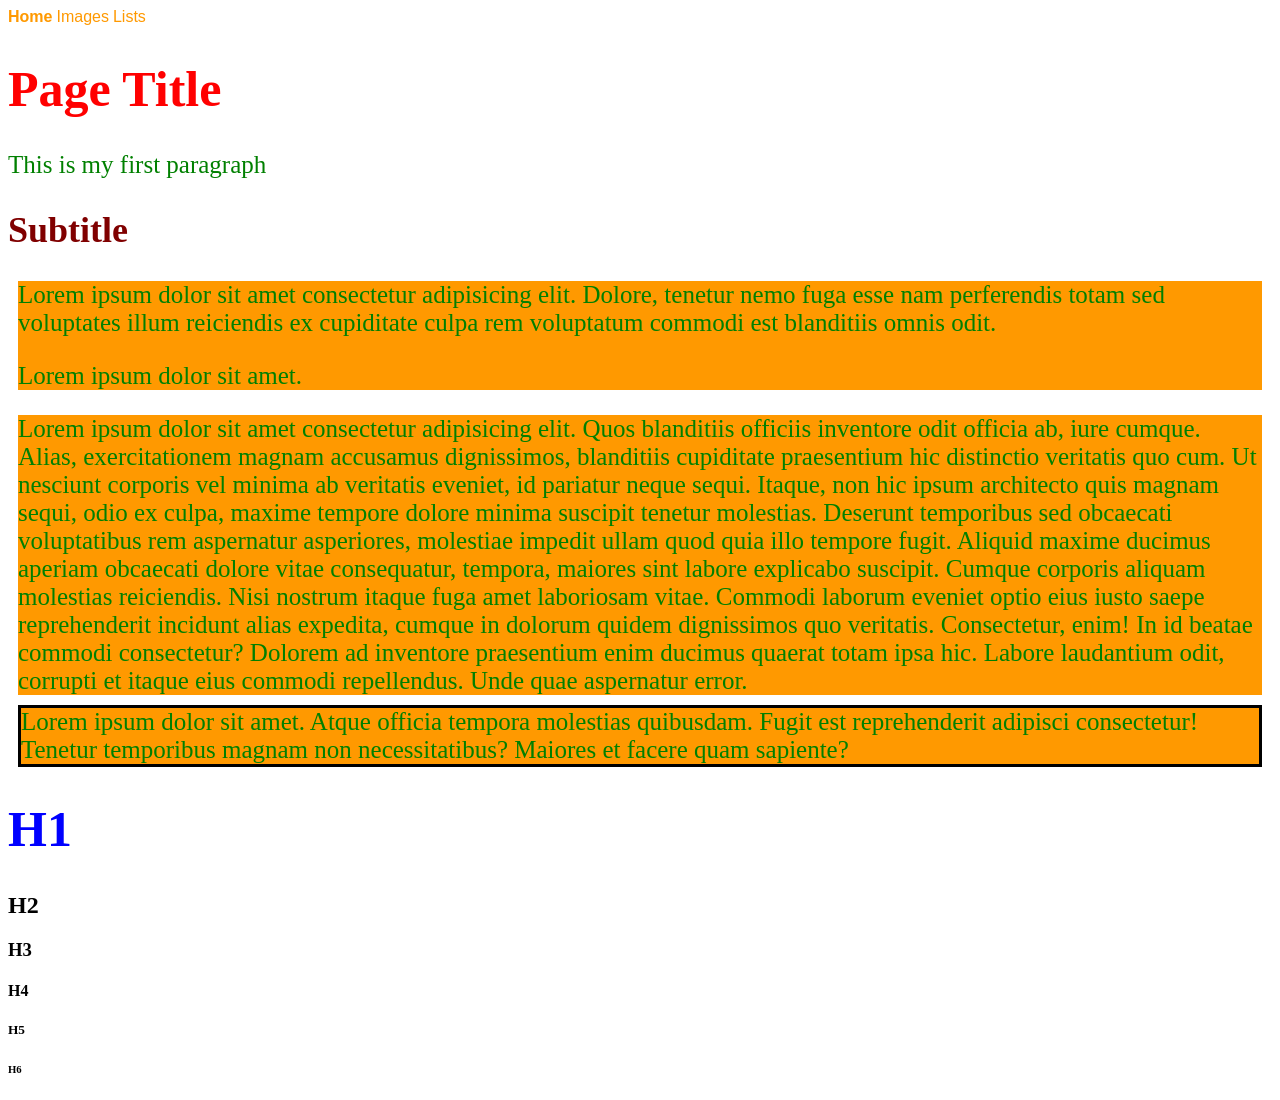
<file: index.html>
<!DOCTYPE html>
<html lang="en">
<head>
    <meta charset="UTF-8">
    <meta name="viewport" content="width=device-width, initial-scale=1.0">
    <title>ABC | Home</title>
    <link rel="stylesheet" href="assets/styles/style.css">
    <style>
        p{
            color: green;
            font-size: 25px;
        }
        h1{
            font-size: 50px;
            color: aqua;
        }
        h1{
            color: blue;
            font-size: 50px;
        }
    </style>
</head>
<body>
        <a href="index.html" id="HomeLink">Home</a>
        <a href="images.html" id="ImagesLink">Images</a>
        <a href="lists.html" id="ListLink">Lists</a>
    <!-- 
        This is a comment.
        It should be used to add informative notes within our code
    -->
    <h1 style="color: #ff0000;font-size: 50px;">Page Title</h1>

    <p>This is my first paragraph</p>

    <h2 style="color: #800000; font-size: 36px;">Subtitle</h2>

    <div class="paraBg paraOverride">
        <p> 
            Lorem ipsum dolor sit amet consectetur adipisicing elit. Dolore, tenetur nemo fuga esse nam perferendis totam sed voluptates illum reiciendis ex cupiditate culpa rem voluptatum commodi est blanditiis omnis odit.
        </p>

        <p>
            Lorem ipsum dolor sit amet.
        </p>
    </div>

    <p class="paraBg">
        Lorem ipsum dolor sit amet consectetur adipisicing elit. Quos blanditiis officiis inventore odit officia ab, iure cumque. Alias, exercitationem magnam accusamus dignissimos, blanditiis cupiditate praesentium hic distinctio veritatis quo cum.
        Ut nesciunt corporis vel minima ab veritatis eveniet, id pariatur neque sequi. Itaque, non hic ipsum architecto quis magnam sequi, odio ex culpa, maxime tempore dolore minima suscipit tenetur molestias.
        Deserunt temporibus sed obcaecati voluptatibus rem aspernatur asperiores, molestiae impedit ullam quod quia illo tempore fugit. Aliquid maxime ducimus aperiam obcaecati dolore vitae consequatur, tempora, maiores sint labore explicabo suscipit.
        Cumque corporis aliquam molestias reiciendis. Nisi nostrum itaque fuga amet laboriosam vitae. Commodi laborum eveniet optio eius iusto saepe reprehenderit incidunt alias expedita, cumque in dolorum quidem dignissimos quo veritatis.
        Consectetur, enim! In id beatae commodi consectetur? Dolorem ad inventore praesentium enim ducimus quaerat totam ipsa hic. Labore laudantium odit, corrupti et itaque eius commodi repellendus. Unde quae aspernatur error.
    </p>

    <p class="paraBorder paraBg">
        Lorem ipsum dolor sit amet.
        Atque officia tempora molestias quibusdam.
        Fugit est reprehenderit adipisci consectetur!
        Tenetur temporibus magnam non necessitatibus?
        Maiores et facere quam sapiente?
    </p>

    <h1>H1</h1>
    <h2>H2</h2>
    <h3>H3</h3>
    <h4>H4</h4>
    <h5>H5</h5>
    <h6>H6</h6>

    
</body>
</html>
</file>
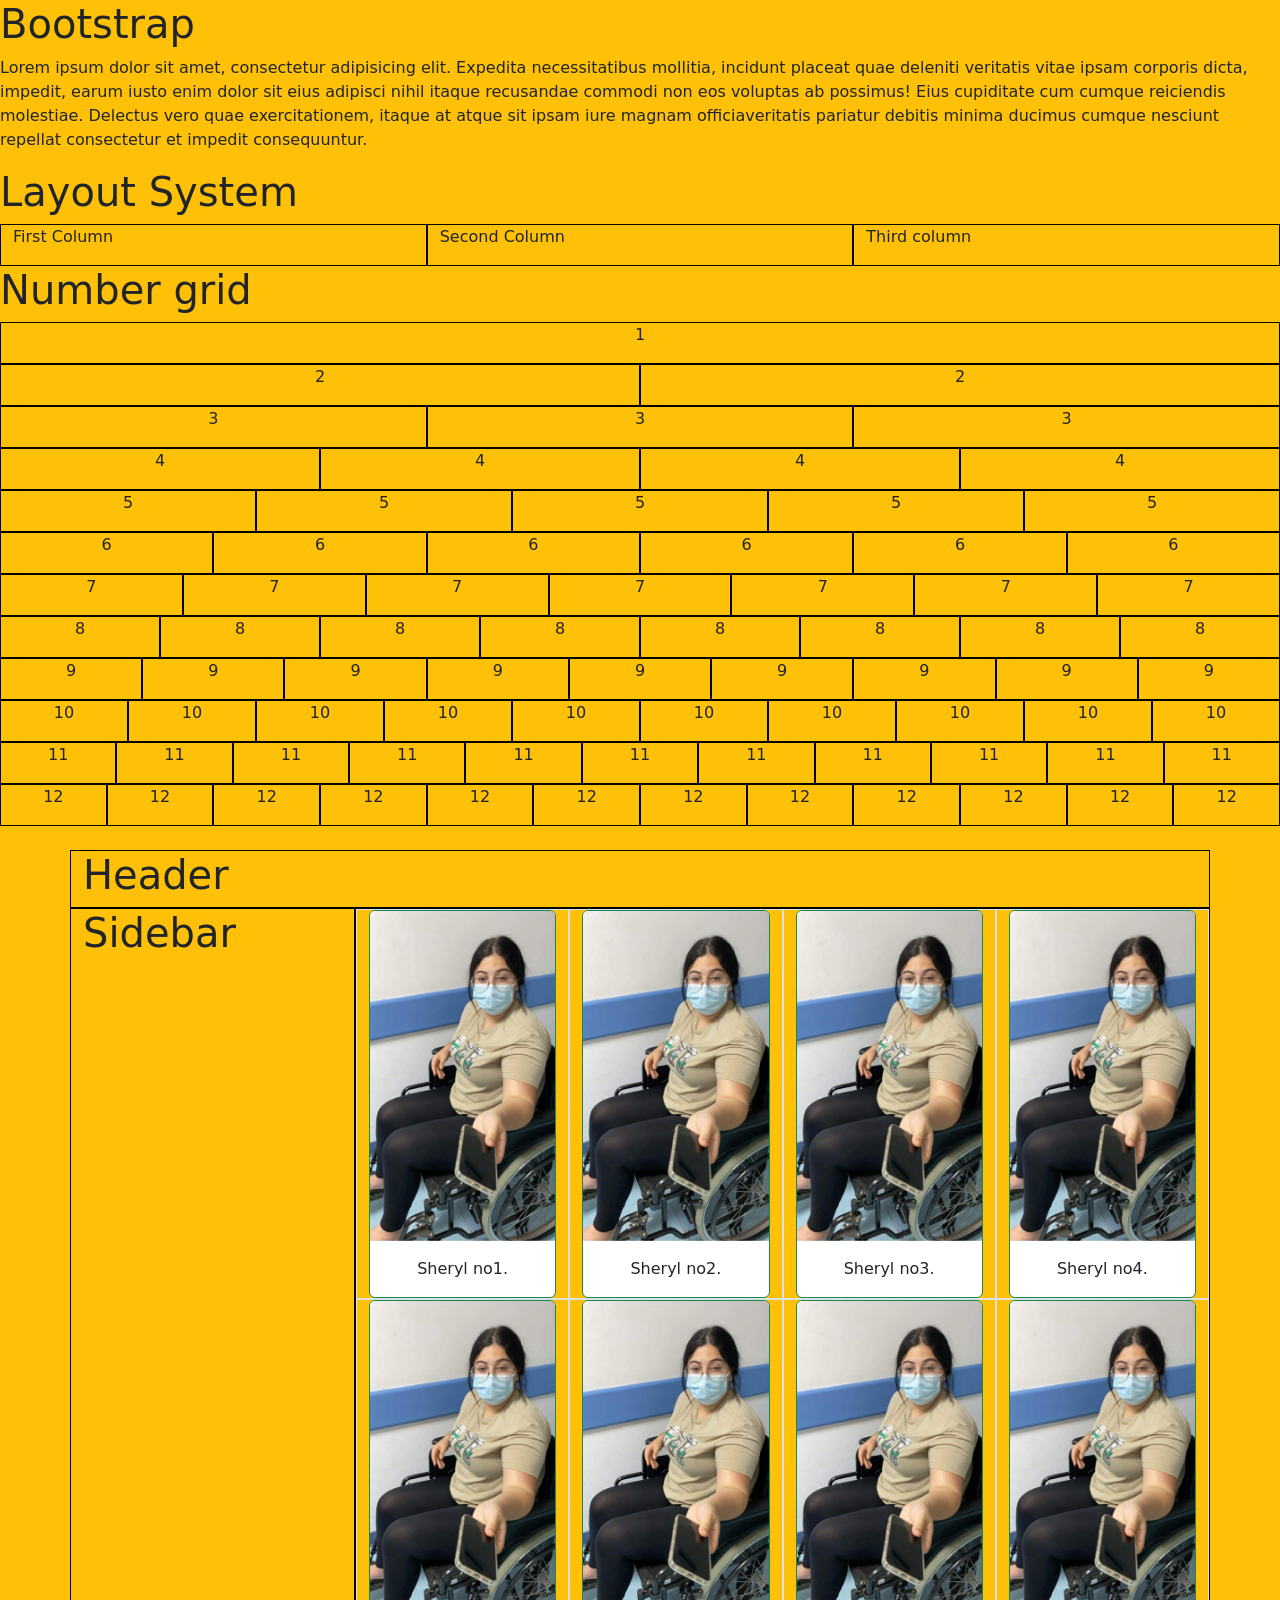
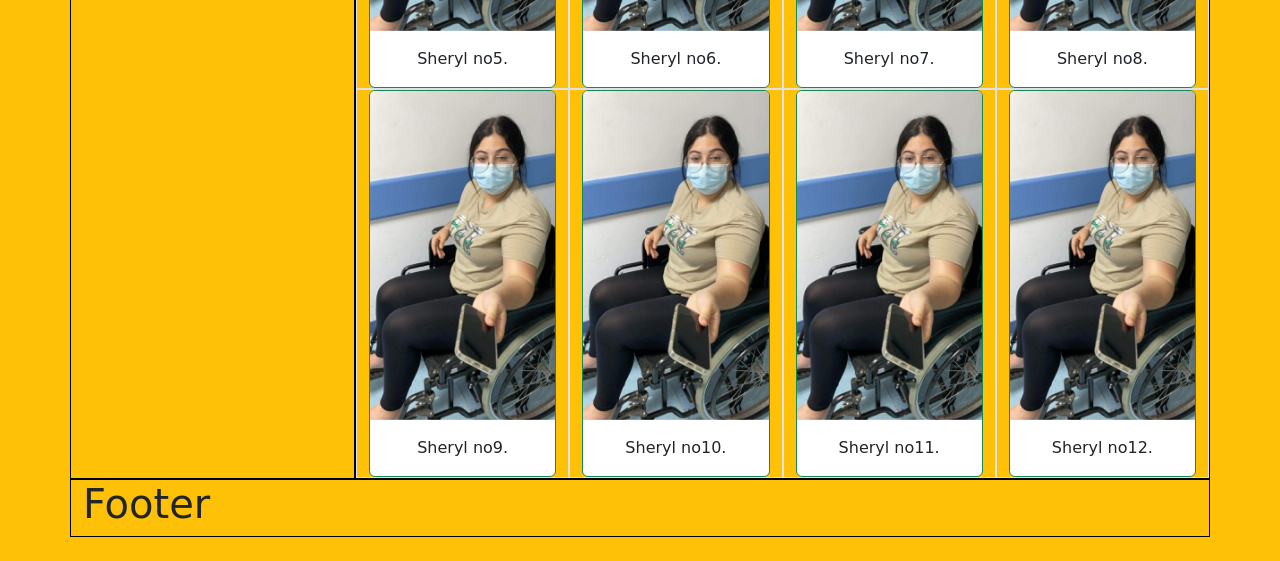
<file: bootstrap.html>
<!DOCTYPE html>
<html lang="en">
<head>
    <meta charset="UTF-8">
    <meta name="viewport" content="width=device-width, initial-scale=1.0">
    <title>Bootstrap | Intro </title>
    <link href="https://cdn.jsdelivr.net/npm/bootstrap@5.3.8/dist/css/bootstrap.min.css" rel="stylesheet" integrity="sha384-sRIl4kxILFvY47J16cr9ZwB07vP4J8+LH7qKQnuqkuIAvNWLzeN8tE5YBujZqJLB" crossorigin="anonymous">
</head>
<body class="bg-warning">
    <h1>Bootstrap</h1>
    
    <p>
        Lorem ipsum dolor sit amet, consectetur adipisicing elit. Expedita necessitatibus mollitia, incidunt placeat quae deleniti
        veritatis vitae ipsam corporis dicta, impedit, earum iusto enim dolor sit eius adipisci nihil itaque recusandae commodi
        non eos voluptas ab possimus! Eius cupiditate cum cumque reiciendis molestiae. Delectus vero quae exercitationem, 
        itaque at atque sit ipsam iure magnam officiaveritatis pariatur debitis minima ducimus cumque nesciunt repellat 
        consectetur et impedit consequuntur.
    </p>
    
    <h1>Layout System</h1>
    <div class="container-fluid">
        <div class="row">
            <div class="col border border-black">
                <p>First Column</p>
            </div>
            <div class="col border border-black">
                <p>Second Column</p>
            </div>
            <div class="col border border-black">
                <p>Third column</p>
            </div>
        </div>
    </div>
    
    <h1>Number grid</h1>
    <div class="container-fluid">
        <div class="row">
            <div class="col border border-black d-flex justify-content-center">
                <p>1</p>
            </div>
        </div>
        <div class="row">
            <div class="col border border-black d-flex justify-content-center">
                <p>2</p>
            </div>
            <div class="col border border-black d-flex justify-content-center">
                <p>2</p>
            </div>
        </div>
        <div class="row">
            <div class="col border border-black d-flex justify-content-center">
                <p>3</p>
            </div>
            <div class="col border border-black d-flex justify-content-center">
                <p>3</p>
            </div>
            <div class="col border border-black d-flex justify-content-center">
                <p>3</p>
            </div>
        </div>
        <div class="row">
            <div class="col border border-black d-flex justify-content-center">
                <p>4</p>
            </div>
            <div class="col border border-black d-flex justify-content-center">
                <p>4</p>
            </div>
            <div class="col border border-black d-flex justify-content-center">
                <p>4</p>
            </div>
            <div class="col border border-black d-flex justify-content-center">
                <p>4</p>
            </div>
        </div>
        <div class="row">
            <div class="col border border-black d-flex justify-content-center">
                <p>5</p>
            </div>
            <div class="col border border-black d-flex justify-content-center">
                <p>5</p>
            </div>
            <div class="col border border-black d-flex justify-content-center">
                <p>5</p>
            </div>
            <div class="col border border-black d-flex justify-content-center">
                <p>5</p>
            </div>
            <div class="col border border-black d-flex justify-content-center">
                <p>5</p>
            </div>
        </div>
        <div class="row">
            <div class="col border border-black d-flex justify-content-center">
                <p>6</p>
            </div>
            <div class="col border border-black d-flex justify-content-center">
                <p>6</p>
            </div>
            <div class="col border border-black d-flex justify-content-center">
                <p>6</p>
            </div>
            <div class="col border border-black d-flex justify-content-center">
                <p>6</p>
            </div>
            <div class="col border border-black d-flex justify-content-center">
                <p>6</p>
            </div>
            <div class="col border border-black d-flex justify-content-center">
                <p>6</p>
            </div>
        </div>
        <div class="row">
            <div class="col border border-black d-flex justify-content-center">
                <p>7</p>
            </div>
            <div class="col border border-black d-flex justify-content-center">
                <p>7</p>
            </div>
            <div class="col border border-black d-flex justify-content-center">
                <p>7</p>
            </div>
            <div class="col border border-black d-flex justify-content-center">
                <p>7</p>
            </div>
            <div class="col border border-black d-flex justify-content-center">
                <p>7</p>
            </div>
            <div class="col border border-black d-flex justify-content-center">
                <p>7</p>
            </div>
            <div class="col border border-black d-flex justify-content-center">
                <p>7</p>
            </div>
        </div>
        <div class="row">
            <div class="col border border-black d-flex justify-content-center">
                <p>8</p>
            </div>
            <div class="col border border-black d-flex justify-content-center">
                <p>8</p>
            </div>
            <div class="col border border-black d-flex justify-content-center">
                <p>8</p>
            </div>
            <div class="col border border-black d-flex justify-content-center">
                <p>8</p>
            </div>
            <div class="col border border-black d-flex justify-content-center">
                <p>8</p>
            </div>
            <div class="col border border-black d-flex justify-content-center">
                <p>8</p>
            </div>
            <div class="col border border-black d-flex justify-content-center">
                <p>8</p>
            </div>
            <div class="col border border-black d-flex justify-content-center">
                <p>8</p>
            </div>
        </div>
        <div class="row">
            <div class="col border border-black d-flex justify-content-center">
                <p>9</p>
            </div>
            <div class="col border border-black d-flex justify-content-center">
                <p>9</p>
            </div>
            <div class="col border border-black d-flex justify-content-center">
                <p>9</p>
            </div>
            <div class="col border border-black d-flex justify-content-center">
                <p>9</p>
            </div>
            <div class="col border border-black d-flex justify-content-center">
                <p>9</p>
            </div>
            <div class="col border border-black d-flex justify-content-center">
                <p>9</p>
            </div>
            <div class="col border border-black d-flex justify-content-center">
                <p>9</p>
            </div>
            <div class="col border border-black d-flex justify-content-center">
                <p>9</p>
            </div>
            <div class="col border border-black d-flex justify-content-center">
                <p>9</p>
            </div>
        </div>
        <div class="row">
            <div class="col border border-black d-flex justify-content-center">
                <p>10</p>
            </div>
            <div class="col border border-black d-flex justify-content-center">
                <p>10</p>
            </div>
            <div class="col border border-black d-flex justify-content-center">
                <p>10</p>
            </div>
            <div class="col border border-black d-flex justify-content-center">
                <p>10</p>
            </div>
            <div class="col border border-black d-flex justify-content-center">
                <p>10</p>
            </div>
            <div class="col border border-black d-flex justify-content-center">
                <p>10</p>
            </div>
            <div class="col border border-black d-flex justify-content-center">
                <p>10</p>
            </div>
            <div class="col border border-black d-flex justify-content-center">
                <p>10</p>
            </div>
            <div class="col border border-black d-flex justify-content-center">
                <p>10</p>
            </div>
            <div class="col border border-black d-flex justify-content-center">
                <p>10</p>
            </div>
        </div>
        <div class="row">
            <div class="col border border-black d-flex justify-content-center">
                <p>11</p>
            </div>
            <div class="col border border-black d-flex justify-content-center">
                <p>11</p>
            </div>
            <div class="col border border-black d-flex justify-content-center">
                <p>11</p>
            </div>
            <div class="col border border-black d-flex justify-content-center">
                <p>11</p>
            </div>
            <div class="col border border-black d-flex justify-content-center">
                <p>11</p>
            </div>
            <div class="col border border-black d-flex justify-content-center">
                <p>11</p>
            </div>
            <div class="col border border-black d-flex justify-content-center">
                <p>11</p>
            </div>
            <div class="col border border-black d-flex justify-content-center">
                <p>11</p>
            </div>
            <div class="col border border-black d-flex justify-content-center">
                <p>11</p>
            </div>
            <div class="col border border-black d-flex justify-content-center">
                <p>11</p>
            </div>
            <div class="col border border-black d-flex justify-content-center">
                <p>11</p>
            </div>
        </div>
        <div class="row">
            <div class="col border border-black d-flex justify-content-center">
                <p>12</p>
            </div>
            <div class="col border border-black d-flex justify-content-center">
                <p>12</p>
            </div>
            <div class="col border border-black d-flex justify-content-center">
                <p>12</p>
            </div>
            <div class="col border border-black d-flex justify-content-center">
                <p>12</p>
            </div>
            <div class="col border border-black d-flex justify-content-center">
                <p>12</p>
            </div>
            <div class="col border border-black d-flex justify-content-center">
                <p>12</p>
            </div>
            <div class="col border border-black d-flex justify-content-center">
                <p>12</p>
            </div>
            <div class="col border border-black d-flex justify-content-center">
                <p>12</p>
            </div>
            <div class="col border border-black d-flex justify-content-center">
                <p>12</p>
            </div>
            <div class="col border border-black d-flex justify-content-center">
                <p>12</p>
            </div>
            <div class="col border border-black d-flex justify-content-center">
                <p>12</p>
            </div>
            <div class="col border border-black d-flex justify-content-center">
                <p>12</p>
            </div>
        </div>
    </div>
    
    
    <br> <!--Line Break-->
    
    
    <!-- Implementing Cols with different sizes-->
    <div class="container">
        <div class="row">
            <div class="col border border-black">
                <h1>Header</h1>
            </div>
        </div>
        <div class="row">
            <div class="col-3 border border-black">
                <h1>Sidebar</h1>
            </div>
            <div class="col-9 p-0 border border-black">
                <div class="container-fluid">
                    <div class="row">
                        <div class="col-lg-3 col-md-6 col-sm-12 border text-center">
                            <div class="card border-success">
                                <img src="assets/images/sher1.jpg" class="card-img-top" alt="...">
                                <div class="card-body">
                                    <p class="card-text">Sheryl no1.</p>
                                </div>
                            </div>
                        </div>
                        <div class="col-lg-3 col-md-6 col-sm-12 border text-center">
                            <div class="card border-success">
                                <img src="assets/images/sher1.jpg" class="card-img-top" alt="...">
                                <div class="card-body">
                                    <p class="card-text">Sheryl no2.</p>
                                </div>
                            </div>
                        </div>
                        <div class="col-lg-3 col-md-6 col-sm-12 border text-center">
                            <div class="card border-success">
                                <img src="assets/images/sher1.jpg" class="card-img-top" alt="...">
                                <div class="card-body">
                                    <p class="card-text">Sheryl no3.</p>
                                </div>
                            </div>
                        </div>
                        <div class="col-lg-3 col-md-6 col-sm-12 border text-center">
                            <div class="card border-success">
                                <img src="assets/images/sher1.jpg" class="card-img-top" alt="...">
                                <div class="card-body">
                                    <p class="card-text">Sheryl no4.</p>
                                </div>
                            </div>
                        </div>
                    </div>
                    <div class="row">
                        <div class="col-lg-3 col-md-6 col-sm-12 border text-center">
                            <div class="card border-success">
                                <img src="assets/images/sher1.jpg" class="card-img-top" alt="...">
                                <div class="card-body">
                                    <p class="card-text">Sheryl no5.</p>
                                </div>
                            </div>
                        </div>
                        <div class="col-lg-3 col-md-6 col-sm-12 border text-center">
                            <div class="card border-success">
                                <img src="assets/images/sher1.jpg" class="card-img-top" alt="...">
                                <div class="card-body">
                                    <p class="card-text">Sheryl no6.</p>
                                </div>
                            </div>
                        </div>
                        <div class="col-lg-3 col-md-6 col-sm-12 border text-center">
                            <div class="card border-success">
                                <img src="assets/images/sher1.jpg" class="card-img-top" alt="...">
                                <div class="card-body">
                                    <p class="card-text">Sheryl no7.</p>
                                </div>
                            </div>
                        </div>
                        <div class="col-lg-3 col-md-6 col-sm-12 border text-center">
                            <div class="card border-success">
                                <img src="assets/images/sher1.jpg" class="card-img-top" alt="...">
                                <div class="card-body">
                                    <p class="card-text">Sheryl no8.</p>
                                </div>
                            </div>
                        </div>
                    </div>
                    <div class="row">
                        <div class="col-lg-3 col-md-6 col-sm-12 border text-center">
                            <div class="card border-success">
                                <img src="assets/images/sher1.jpg" class="card-img-top" alt="...">
                                <div class="card-body">
                                    <p class="card-text">Sheryl no9.</p>
                                </div>
                            </div>
                        </div>
                        <div class="col-lg-3 col-md-6 col-sm-12 border text-center">
                            <div class="card border-success">
                                <img src="assets/images/sher1.jpg" class="card-img-top" alt="...">
                                <div class="card-body">
                                    <p class="card-text">Sheryl no10.</p>
                                </div>
                            </div>
                        </div>
                        <div class="col-lg-3 col-md-6 col-sm-12 border text-center">
                            <div class="card border-success">
                                <img src="assets/images/sher1.jpg" class="card-img-top" alt="...">
                                <div class="card-body">
                                    <p class="card-text">Sheryl no11.</p>
                                </div>
                            </div>
                        </div>
                        <div class="col-lg-3 col-md-6 col-sm-12q border text-center">
                            <div class="card border-success">
                                <img src="assets/images/sher1.jpg" class="card-img-top" alt="...">
                                <div class="card-body">
                                    <p class="card-text">Sheryl no12.</p>
                                </div>
                            </div>
                        </div>
                    </div>
                </div>
            </div>
        </div>
        <div class="row">
            <div class="col border border-black">
                <h1>Footer</h1>
            </div>
        </div>
    </div>
    <br>
    
    
    
    
    <script src="https://cdn.jsdelivr.net/npm/bootstrap@5.3.8/dist/js/bootstrap.bundle.min.js" integrity="sha384-FKyoEForCGlyvwx9Hj09JcYn3nv7wiPVlz7YYwJrWVcXK/BmnVDxM+D2scQbITxI" crossorigin="anonymous"></script>
</body>
</html>
</file>
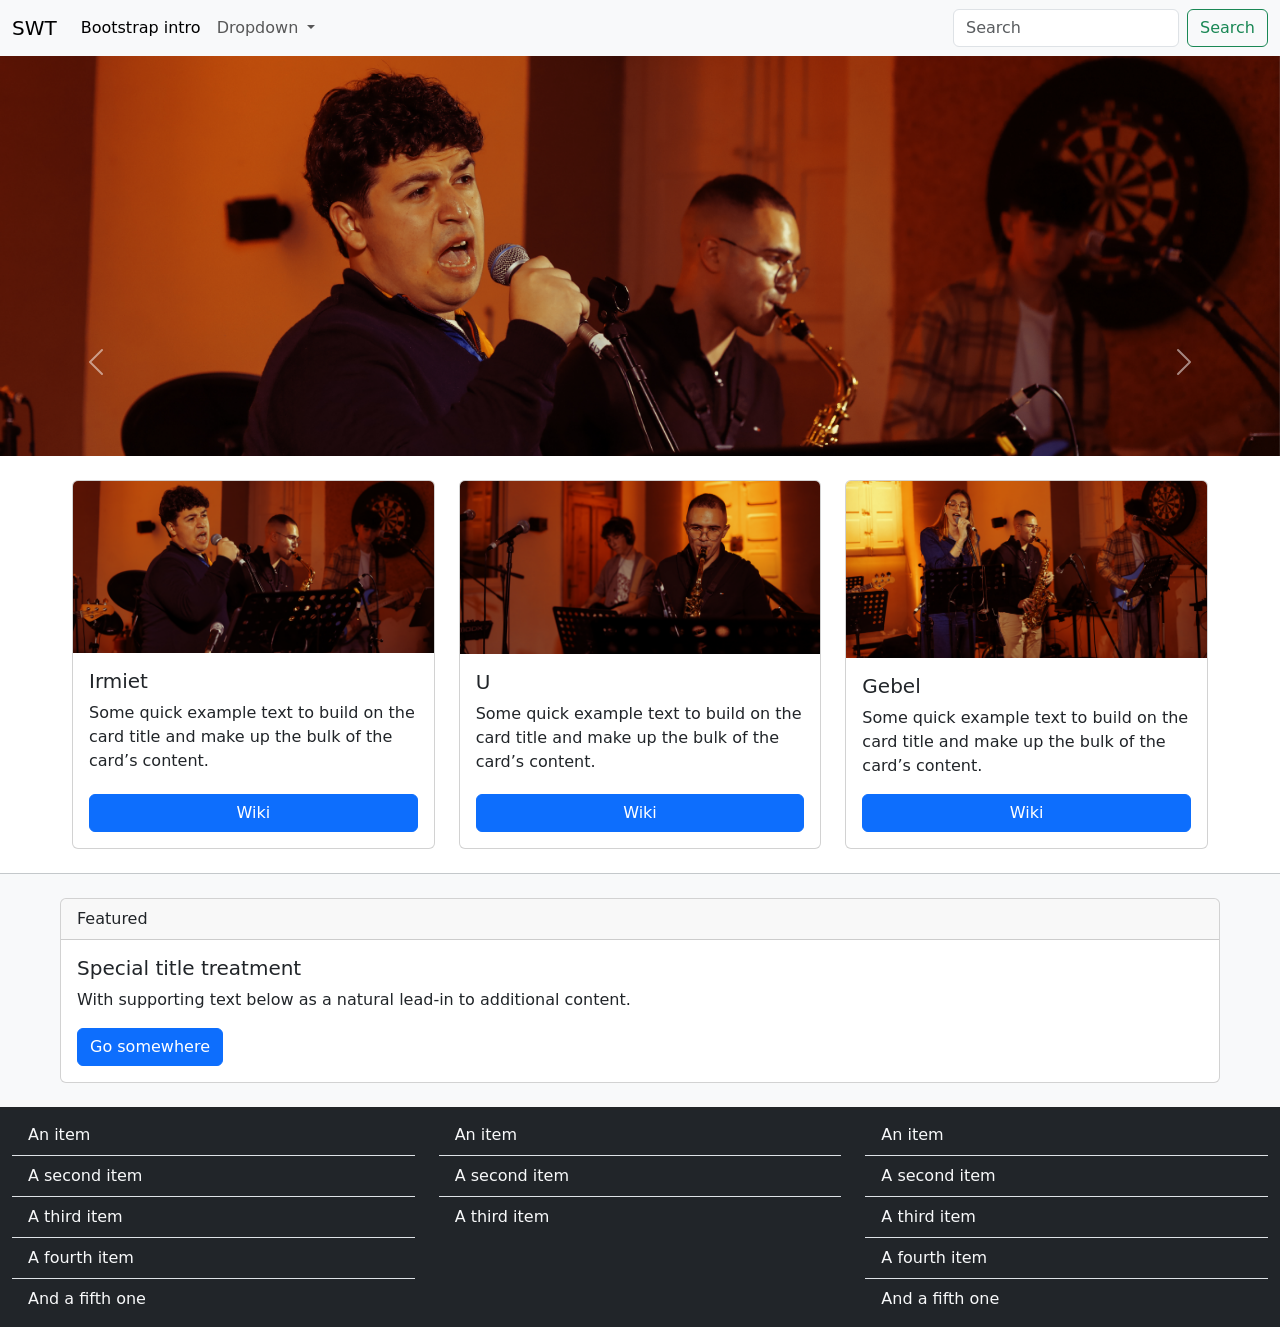
<file: bootstrapindex.html>
<!DOCTYPE html>
<html lang="en">
<head>
    <meta charset="UTF-8">
    <meta name="viewport" content="width=device-width, initial-scale=1.0">
    <title>Bootstrap Homepage</title>
    
    <link rel="stylesheet" href="assets/styles/bootstrap.min.css">
    <link rel="stylesheet" href="assets/styles/bootstrapindex.css">
</head>
<body>
    <!--NAVBAR-->
    <nav class="navbar navbar-expand-lg bg-body-tertiary">
        <div class="container-fluid">
            <a class="navbar-brand" href="bootstrapindex.html">SWT</a>
            <button class="navbar-toggler" type="button" data-bs-toggle="collapse" data-bs-target="#navbarSupportedContent" aria-controls="navbarSupportedContent" aria-expanded="false" aria-label="Toggle navigation">
                <span class="navbar-toggler-icon"></span>
            </button>
            <div class="collapse navbar-collapse" id="navbarSupportedContent">
                <ul class="navbar-nav me-auto mb-2 mb-lg-0">
                    <li class="nav-item">
                        <a class="nav-link active" aria-current="page" href="bootstrap.html">Bootstrap intro</a>
                    </li>
                    <li class="nav-item dropdown">
                        <a class="nav-link dropdown-toggle" href="#" role="button" data-bs-toggle="dropdown" aria-expanded="false">
                            Dropdown
                        </a>
                        <ul class="dropdown-menu">
                            <li><a class="dropdown-item" href="flexbox.html">Flexbox</a></li>
                            <li><a class="dropdown-item" href="index.html">Index</a></li>
                            <li><a class="dropdown-item" href="lists.html">Lists</a></li>
                        </ul>
                    </li>
                </ul>
                <form class="d-flex" role="search">
                    <input class="form-control me-2" type="search" placeholder="Search" aria-label="Search"/>
                    <button class="btn btn-outline-success" type="submit">Search</button>
                </form>
            </div>
        </div>
    </nav>
    
    <!--CAROUSEL-->
    <div class="container-fluid">
        <div class="row h400 overflow-hidden">
            <div class="col-12 px-0">
                
                <div id="carouselExampleAutoplaying" class="carousel slide" data-bs-ride="carousel">
                    <div class="carousel-inner">
                        <div class="carousel-item active">
                            <img src="assets/images/IMG_8680.jpg" class="d-block w-100" alt="...">
                        </div>
                        <div class="carousel-item">
                            <img src="assets/images/IMG_8890.jpg" class="d-block w-100" alt="...">
                        </div>
                        <div class="carousel-item">
                            <img src="assets/images/IMG_8629.jpg" class="d-block w-100" alt="...">
                        </div>
                    </div>
                    <button class="carousel-control-prev" type="button" data-bs-target="#carouselExampleAutoplaying" data-bs-slide="prev">
                        <span class="carousel-control-prev-icon" aria-hidden="true"></span>
                        <span class="visually-hidden">Previous</span>
                    </button>
                    <button class="carousel-control-next" type="button" data-bs-target="#carouselExampleAutoplaying" data-bs-slide="next">
                        <span class="carousel-control-next-icon" aria-hidden="true"></span>
                        <span class="visually-hidden">Next</span>
                    </button>
                </div>
                
            </div>
        </div>
        
        <div class="row mt-4 mx-5">
            <div class="col">
                <div class="card h-100" style="">
                    <img src="assets/images/IMG_8680.jpg" class="card-img-top" alt="...">
                    <div class="card-body d-flex flex-column">
                        <h5 class="card-title">Irmiet</h5>
                        <p class="card-text">Some quick example text to build on the card title and make up the bulk of the card’s content.</p>
                        <a href="https://www.instagram.com/p/DO6cOMHDKX3/" class="btn btn-primary w=100 mt-auto">Wiki</a>
                    </div>
                </div>
            </div>
            <div class="col">
                <div class="card h-100" style="">
                    <img src="assets/images/IMG_8890.jpg" class="card-img-top" alt="...">
                    <div class="card-body d-flex flex-column">
                        <h5 class="card-title">U</h5>
                        <p class="card-text">Some quick example text to build on the card title and make up the bulk of the card’s content.</p>
                        <a href="https://www.instagram.com/p/DO6cOMHDKX3/" class="btn btn-primary w=100 mt-auto">Wiki</a>
                    </div>
                </div>
            </div>
            <div class="col">
                <div class="card h-100" style="">
                    <img src="assets/images/IMG_8629.jpg" class="card-img-top" alt="...">
                    <div class="card-body d-flex flex-column">
                        <h5 class="card-title">Gebel</h5>
                        <p class="card-text">Some quick example text to build on the card title and make up the bulk of the card’s content.</p>
                        <a href="https://www.instagram.com/p/DO6cOMHDKX3/" class="btn btn-primary w=100 mt-auto" type="button">Wiki</a>
                    </div>
                </div>
            </div>
        </div>
    </div>
    
    <div class="container-fluid">
        <div class="row mt-4 py-4 px-5 bg-light border-top border-secondary-subtle">
            <div class="col">
                <div class="card">
                    <div class="card-header">
                        Featured
                    </div>
                    <div class="card-body">
                        <h5 class="card-title">Special title treatment</h5>
                        <p class="card-text">With supporting text below as a natural lead-in to additional content.</p>
                        <a href="#" class="btn btn-primary">Go somewhere</a>
                    </div>
                </div>
            </div>
        </div>
        <div class="row bg-dark py-2">
            <div class="col">
                <ul class="list-group list-group-flush">
                    <li class="list-group-item bg-dark text-light">An item</li>
                    <li class="list-group-item bg-dark text-light">A second item</li>
                    <li class="list-group-item bg-dark text-light">A third item</li>
                    <li class="list-group-item bg-dark text-light">A fourth item</li>
                    <li class="list-group-item bg-dark text-light">And a fifth one</li>
                </ul>
            </div>
            <div class="col">
                <ul class="list-group list-group-flush">
                    <li class="list-group-item bg-dark text-light">An item</li>
                    <li class="list-group-item bg-dark text-light">A second item</li>
                    <li class="list-group-item bg-dark text-light">A third item</li>
                </ul>
            </div>
            <div class="col">
                <ul class="list-group list-group-flush">
                    <li class="list-group-item bg-dark text-light">An item</li>
                    <li class="list-group-item bg-dark text-light">A second item</li>
                    <li class="list-group-item bg-dark text-light">A third item</li>
                    <li class="list-group-item bg-dark text-light">A fourth item</li>
                    <li class="list-group-item bg-dark text-light">And a fifth one</li>
                </ul>
            </div>
        </div>
    </div>
    
    
    
    
    
    
    
    
    
    
    
    <script src="assets/scripts/bootstrap.js"></script>
    <script src="assets/scripts/bootstrap.bundle.min.js"></script>
</body>
</html>
</file>
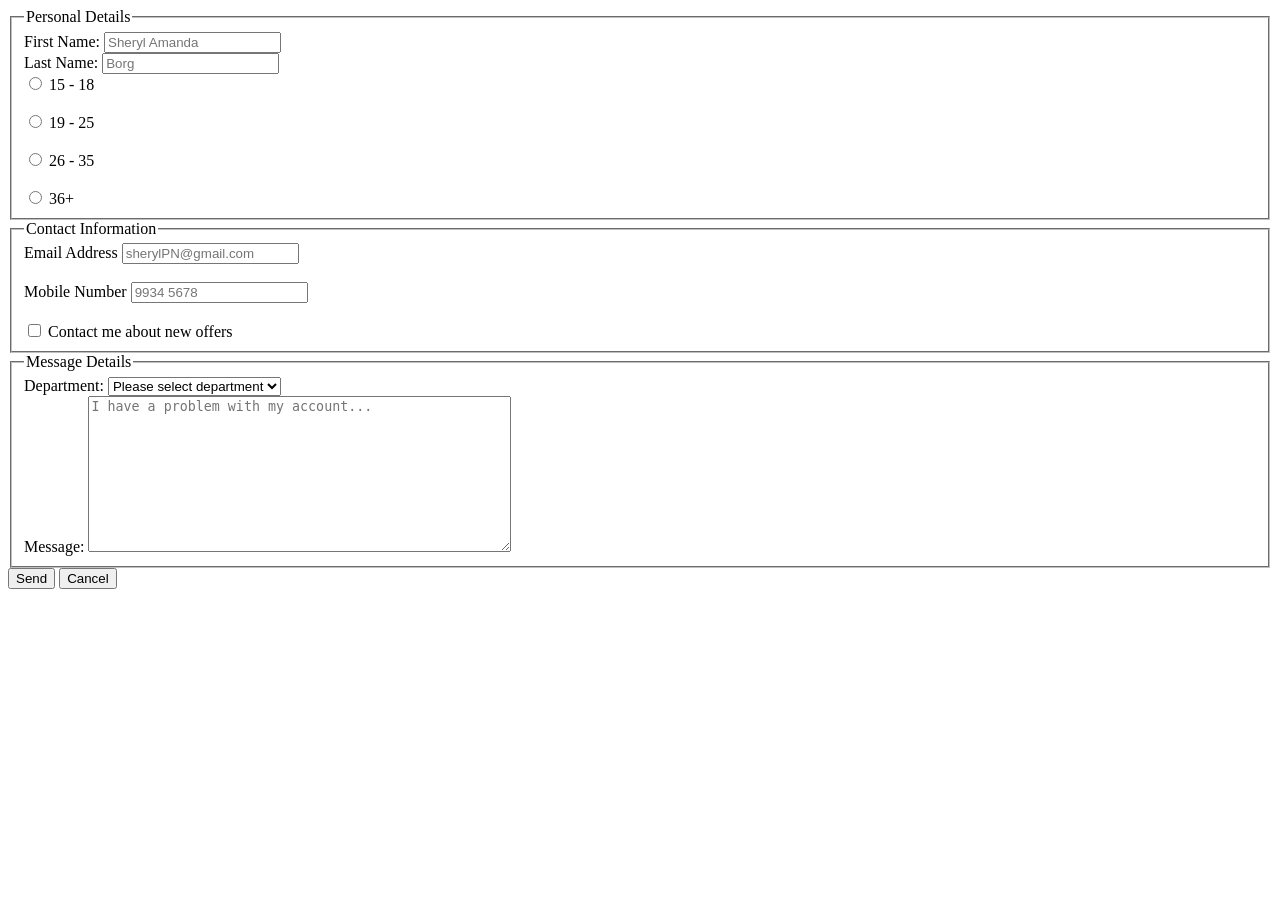
<file: contact.html>
<!DOCTYPE html>
<html lang="en">
<head>
    <meta charset="UTF-8">
    <meta name="viewport" content="width=device-width, initial-scale=1.0">
    <title>Contact</title>
</head>
<body>
    <form action="mailto:tanaya.galea.g53878@mcast.edu.mt" 
    method="post"
    enctype="text/plain">
        <fieldset>
            <legend>Personal Details</legend>
            <div id="divfirstname">
                <label for="firstname">First Name:</label>
                <input type="text" id="firstname" name="name" placeholder="Sheryl Amanda" required>
            </div>
            
            <div id="divlastname">
                <label for="lastname">Last Name:</label>
                <input type="text" id="lastname"name="surname" placeholder="Borg" required>
            </div>

            <div id="divage">
                <input type="radio" id="age1" name="age" value="1">
                <label for="age1">15 - 18</label>
            </div>
            
            <br>
            
            <div>
                <input type="radio" id="age2" name="age" value="2">
                <label for="age2">19 - 25</label>
            </div>
            
            <br>
            
            <div>
                <input type="radio" id="age3" name="age" value="3">
                <label for="age3">26 - 35</label>
            </div>
            
            <br>
            
            <div>
                <input type="radio" id="age4" name="age" value="4">
                <label for="age4">36+</label>
            </div>
        </fieldset>

        <fieldset>
            <legend>Contact Information</legend>
            <div>
                <label for="email">Email Address</label>
                <input type="text" id="email" name="email" placeholder="sherylPN@gmail.com" required>
            </div>

            <br>

            <div>
                <label for="mobilenumber">Mobile Number</label>
                <input type="text" id="mobilenumber" name="mobilenumber" placeholder="9934 5678" required pattern="[0-9] {8}">
            </div>

            <br>

            <div>
                <input type="checkbox" id="offers" name="offercheckbox">
                <label for="offers">Contact me about new offers</label>
            </div>
        </fieldset>

        <fieldset>
            <legend>Message Details</legend>
            <div>
                <label for="department">Department:</label>
                <select name="departmentchosen" id="department">
                    <option value="" disabled selected>Please select department</option>
                    <option value="1">Department Support</option>
                    <option value="2">Technical Support</option>
                </select>
            </div>
                
            <div>
                <label for="">Message:</label>
                <textarea name="fullmessage" 
                id="message"
                placeholder="I have a problem with my account..."
                cols="50" rows="10"
                ></textarea>
            </div>
        </fieldset>

        <div id="divbuttons">
            <button type="submit">Send</button>
            <button type="reset">Cancel</button>
        </div>
    </form>
</body>
</html>
</file>
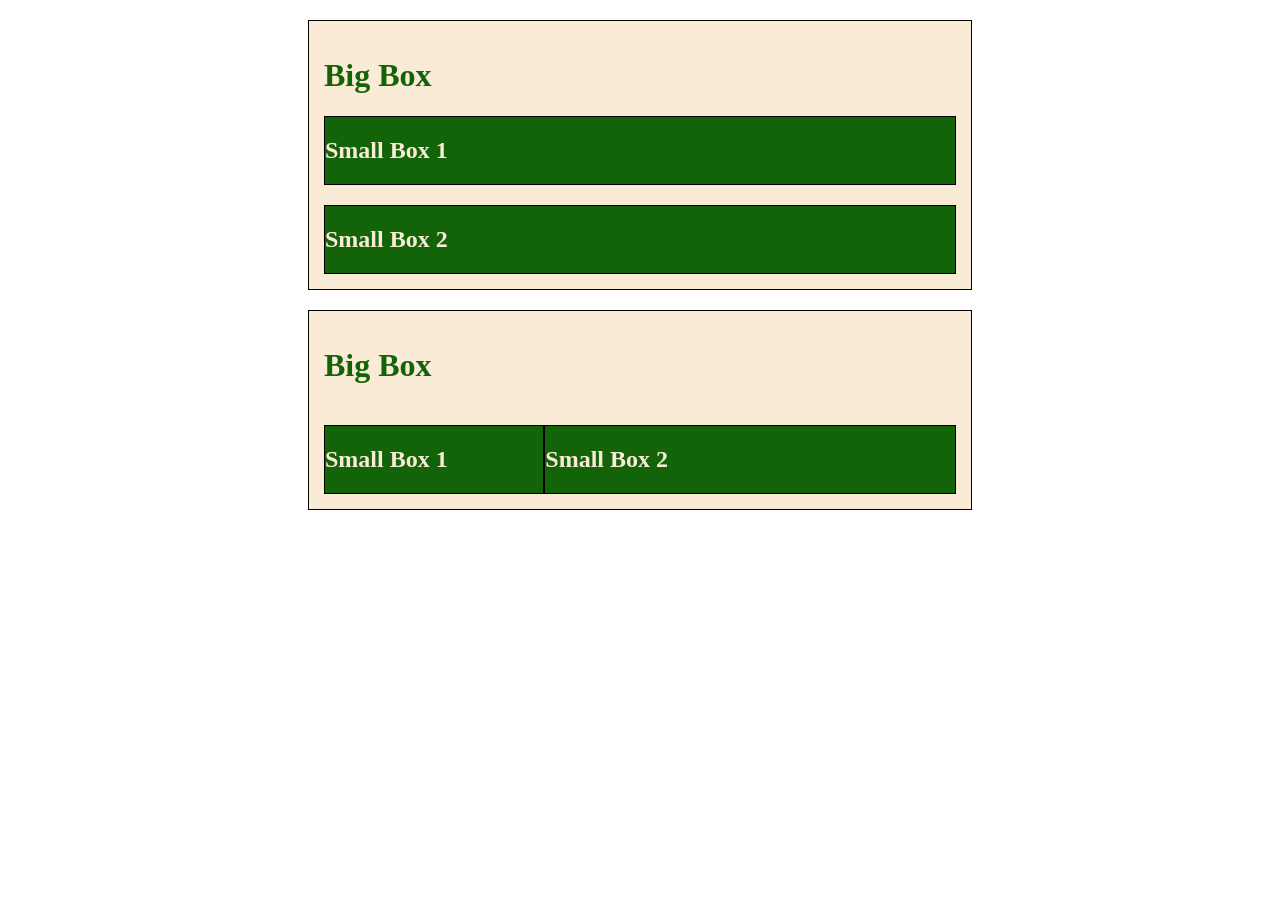
<file: flexbox.html>
<!DOCTYPE html>
<html lang="en">
<head>
    <meta charset="UTF-8">
    <meta name="viewport" content="width=device-width, initial-scale=1.0">
    <title>Flexbox</title>
    <link rel="stylesheet" href="assets/styles/flexbox.css">
</head>
<body>
    <div class="box bigbox">
        <h1>Big Box</h1>
        <div class="box smallbox">
            <h2>Small Box 1</h2>
        </div>
        <div class="box smallbox">
            <h2>Small Box 2</h2>
        </div>
        
    </div>
    
    <div class="box bigbox">
        <h1>Big Box</h1>
        <div class="flex">
            <div class="box smallbox sidebar">
                <h2>Small Box 1</h2>
                </div>
            <div class="box smallbox maincontent">
                <h2>Small Box 2</h2>
            </div>
        </div>
        
    </div>
</body>
</html>
</file>
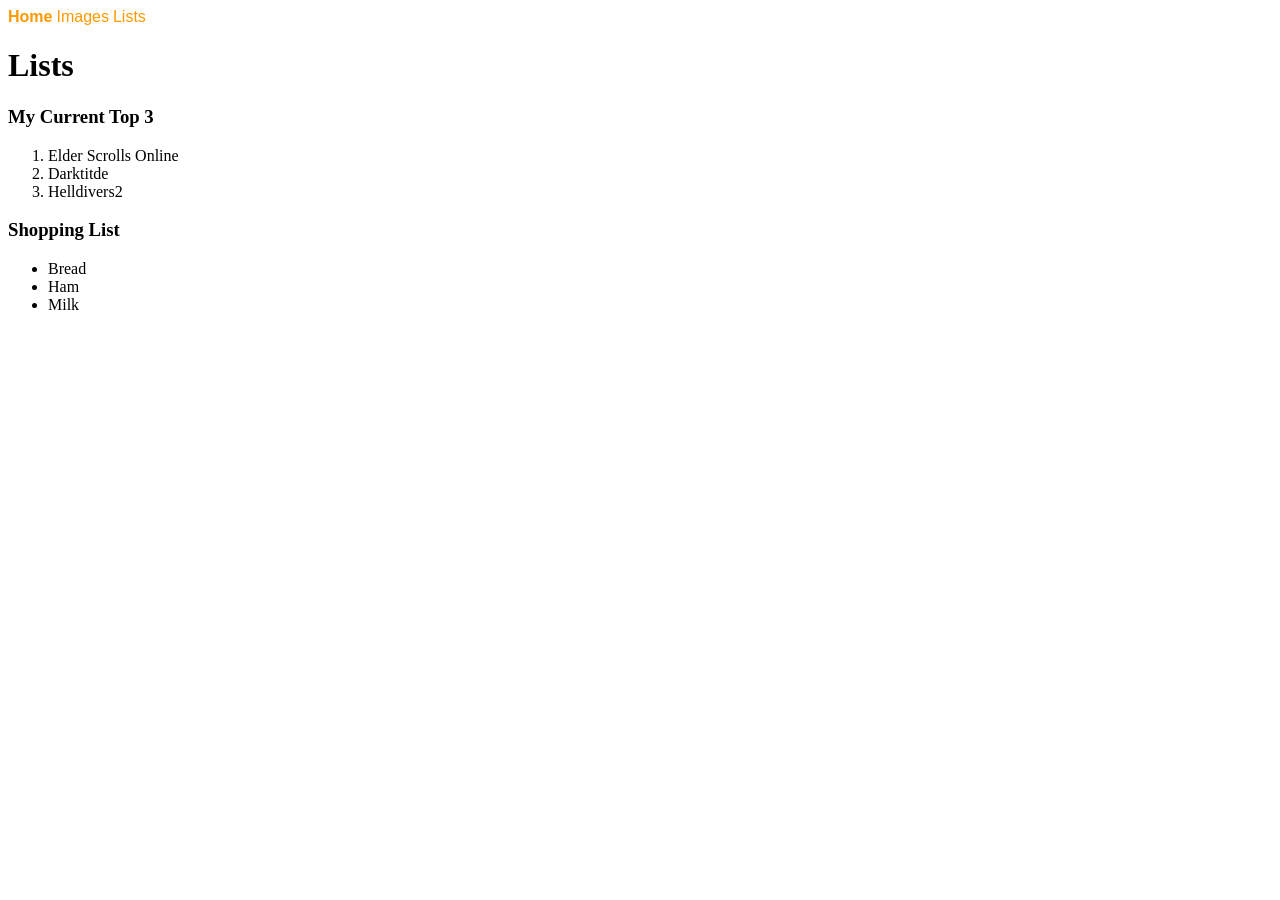
<file: lists.html>
<!DOCTYPE html>
<html lang="en">
<head>
    <meta charset="UTF-8">
    <meta name="viewport" content="width=device-width, initial-scale=1.0">
    <title>Lists</title>
        <link rel="stylesheet" href="assets/styles/style.css">

</head>
<body>

    <a href="index.html" id="HomeLink">Home</a>
    <a href="images.html" id="ImagesLink">Images</a>
    <a href="lists.html" id="ListLink">Lists</a>

    <h1>Lists</h1>

    <h3>My Current Top 3</h3>
    <ol>
        <li>Elder Scrolls Online</li>
        <li>Darktitde</li>
        <li>Helldivers2</li>
    </ol>

    <h3>Shopping List</h3>
    <ul>
        <li>Bread</li>
        <li>Ham</li>
        <li>Milk</li>
    </ul>
</body>
</html>
</file>
<file: assets/styles/style.css>
a{
    color: #ff9900;
    font-family: Impact, Haettenschweiler, 'Arial Narrow Bold', sans-serif;
    text-decoration: none;
}

#HomeLink{
    font-weight: bold;
}

.paraBg{
    background-color: #ff9900;
    margin: 10px;
}

.paraBorder{
    border: 3px solid black;
    border-style: solid;
}

.paraOverride{
    border-color: blue;
}
</file>
<file: assets/styles/flexbox.css>
/* */
.box{
border: 1px solid black;
}

.bigbox{
background-color: antiquewhite;
color: #136308;
padding: 15px;
width: 50%;
margin-left: auto;
margin-right: auto;
margin-top: 20px;
}

.smallbox{
    background-color: #136308;
    color: antiquewhite;
    margin-top: 20px;
}

.flex{
    display: flex;
}

.sidebar{
    flex-grow: 1;
}

.maincontent{
    flex-grow: 3;
}
</file>
<file: assets/styles/bootstrapindex.css>
.h400{
    height: 400px;
}
</file>
